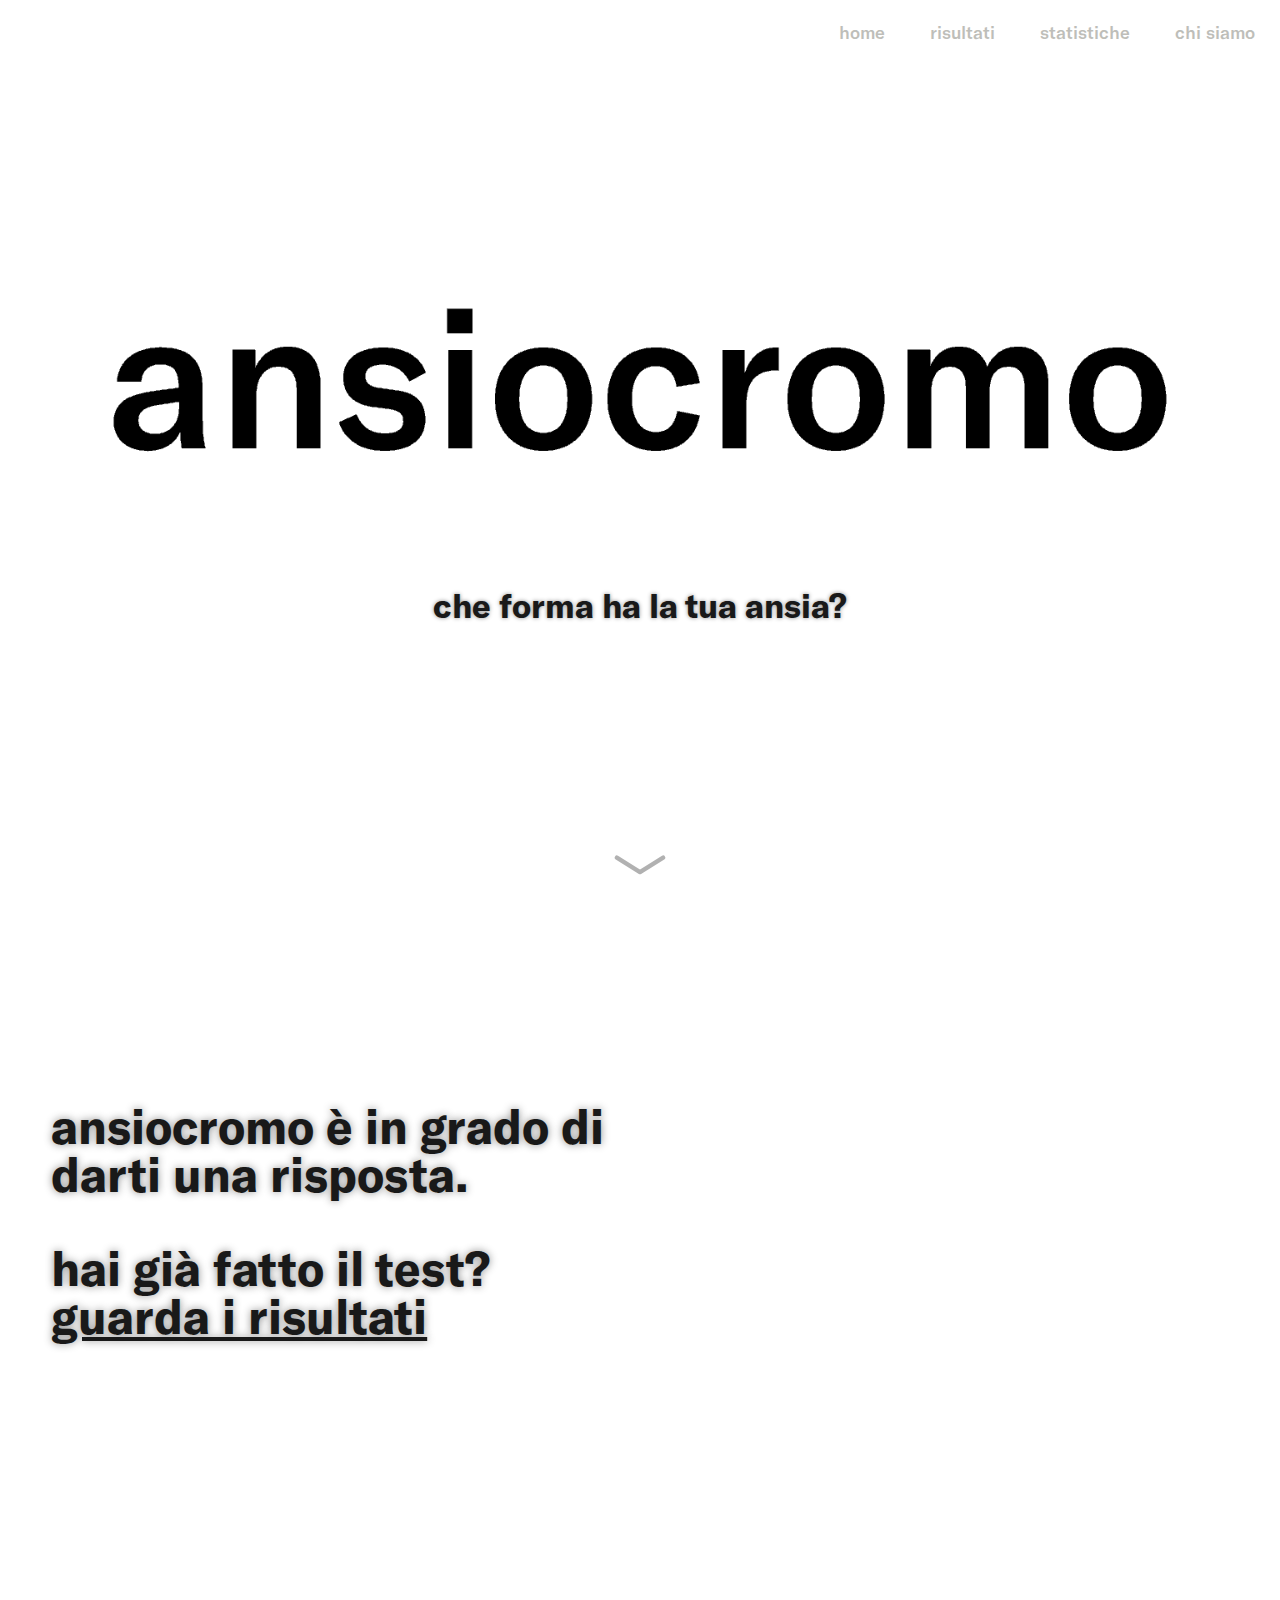
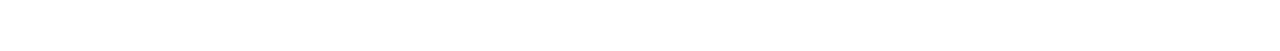
<file: index.html>
<html>
  <head>
    <title>ansiocromo</title>
    <meta charset="utf-8" name="viewport" content="width=device-width, initial-scale=1"/>
    <link href="homeStyle.css" rel="stylesheet" type="text/CSS"/>
    <link rel="preload" href="./fonts/GT-America-Bold.woff" as="font" />
    <link rel="preload" href="./fonts/GT-America-Medium.woff" as="font" />
    <link rel="preload" href="./assets/logo2.png" as="image" />
  </head>
  <body>
    <div class="navbar-parent">
    <div class="mainhead">
      <a href="./index" class="headerTitles">home</a>
      <a href="./login" class="headerTitles">risultati</a>
      <a href="./stat" class="headerTitles">statistiche</a>
      <a href="./about" class="headerTitles">chi siamo</a>
    </div>
  </div>
  <!-- mobile-->
  <div class="mobile-navbar">
    <div class="ham-button"  onclick="toggleNavbar()">
      <span class="menu-txt" id="menuTxt">menu</span>
      <div class="ham-icon" id="hamIcon">
      <div class="ham-bar bar1" id="hamBar1"></div>
      <div class="ham-bar bar2" id="hamBar2"></div>
      <div class="ham-bar bar3" id="hamBar3"></div>
    </div>
    <div class="close-icon hideOpacity" id="closeIcon">
    <div class="close-bar cbar1" id="hamBar1"></div>
    <div class="close-bar cbar2" id="hamBar2"></div>
  </div>
  </div>
    <div class="navbar-menu closed" id="navbarMenu">
      <a href="./index" class="headerTitlesM">home</a>
      <a href="./login" class="headerTitlesM">risultati</a>
      <a href="./stat" class="headerTitlesM">statistiche</a>
      <a href="./about" class="headerTitlesM">chi siamo</a>
    </div>
  </div>
  <!-- mobile end-->
    <div class="logo" id="ripple-logo" style="background: url('./assets/logo2.png') center center / cover no-repeat; height: 100%; width:100%; margin:0; padding:0; cursor:pointer;"></div>
    <div class="logo" id="static-logo">ansiocromo</div>
    <div class="claim"><p id="claim">che forma ha la tua ansia?</p>
  </div>
    <div class="scrollbox-top">
    <div id="scroll-down" onclick="scrollPageDown()">
      <svg id="arrowDown-svg" xmlns="http://www.w3.org/2000/svg" version="1.1" viewBox="-10 0 140 80">
        <polyline id="arrowDown-line" points="3,3,30,20,57,3"/>
      </svg></div>
  </div>
    <div class="section01">
      <p class="bigtext" id="description">ansiocromo è in grado di <br/> darti una risposta.</p>
      <p class="bigtext" id="desc-links">
        hai già fatto il test?<br>
        <a href="http://ansiocromo.it/risultati" target="_blank">guarda i risultati</a>
      </p>
    </div>
      <!-- <div class="section01-mail">
      <p class="bigtext" id="mail-txt">inserisci qui la tua mail per ricevere l'invito esclusivo all'evento.</p>
      <input type="text" name="mailbox" placeholder="indirizzo e-mail" id="mailbox"/>
      <input type="button" name="invia" value="invia" id="invia"/> -->
    </div>

    <script
          src="https://code.jquery.com/jquery-3.2.1.min.js"
          integrity="sha256-hwg4gsxgFZhOsEEamdOYGBf13FyQuiTwlAQgxVSNgt4="
          crossorigin="anonymous"
          type="text/javascript">
    </script>
    <script src="jquery.ripples-min.js" type="text/javascript"></script>
    <script>

    const navbarMenu = document.getElementById("navbarMenu");
    const hamIcon = document.getElementById("hamIcon");
    var open=false;

    function toggleNavbar() {

      if(open==false) {
        navbarMenu.classList.remove('closed');
        hamIcon.classList.add('hideOpacity');
        closeIcon.classList.remove('hideOpacity');
        open=true;
      }
      else{
        navbarMenu.classList.add('closed');
        hamIcon.classList.remove('hideOpacity');
        closeIcon.classList.add('hideOpacity');
        open=false;
      }
    }

      $('#ripple-logo').ripples({
        dropRadius:100,
        perturbance:0.025,
        resolution:80,
      });

      $('#ripple-logo').ripples('drop',600,900,400,.5);

      function scrollPageDown() {
        $('html, body').animate({
          scrollTop: $("#scroll-down").offset().top
        }, 1400);
      }

      function scrollPageUp() {
        $('html, body').animate({
          scrollTop:0
        }, 1400);
      }

      window.addEventListener('scroll', e=>{
        if($(window).scrollTop()>=120){
          $('.scrollbox-top').addClass('hideOpacity');
        }
        else{
          $('.scrollbox-top').removeClass('hideOpacity');
      }
      });
    </script>
  </body>
</html>
</file>
<file: homeStyle.css>
body {
  background-color:rgb(255,255,255);
  margin:0;
  padding:0;
  font-family:gt-america-regular;
  overflow-x:hidden;
}
p {color:white;}

.navbar-parent {
  position:fixed;
  top:0;
  left:0;
  width:100%;
  z-index:999;
}
#static-logo{
  display:none;
}

@media (max-width:900px) {
  .navbar-parent {
    display:none;
  }

  #ripple-logo{
    display:none;
  }

  #static-logo{
    width:100vw;
    height:auto;
    margin-top:16vw;
    display:flex;
    font-size:17vw;
    margin-bottom:16vw;
    justify-content: center;
    font-family:gt-america-medium;
  }
}

.mainhead {
  background-color:rgb(255,255,255);
  display:flex;
  width:100%;
  flex-direction: row;
  /* margin-bottom:35px;
  margin-top:20px; */
  height:5vw;
  flex-wrap:wrap;
  justify-content:flex-end;

}

@media (max-width:900px) {
  .mainhead {
    justify-content:space-between;
    height:8vw;
  }
}

.headerTitles {
  color:rgb(190,190,185);
  font-size:1.4vw;
  margin:auto 0;
  margin-right:25px;
  margin-left:20px;
  text-decoration:none;
  font-family:gt-america-medium;

  -o-transition:.5s;
-ms-transition:.5s;
-moz-transition:.5s;
-webkit-transition:.5s;
transition:.5s;
}

@media(max-width:900px) {
  .headerTitles {
    font-size:2.5vw;
  }
}

.headerTitles:hover {
  color:rgb(25,25,25);
}

/*Mobile*/
.mobile-navbar{
  display:none;
  position:fixed;
  top:0;
  left:0;
  background-color:rgb(255,255,255);
  width:100%;
  justify-content: flex-end;
  flex-direction:column;
}

@media (max-width:900px) {
  .mobile-navbar {
    display:flex;
    z-index:9999;
  }
}

.ham-button{
display:flex;
flex-direction: row;
justify-content: flex-end;
align-self: flex-end;
padding:10 15;
width:80px;
}

.ham-icon{
    display:flex;
    flex-direction:column;

    -o-transition:.2s;
    -ms-transition:.2s;
    -moz-transition:.2s;
    -webkit-transition:.2s;
    transition:.2s;
}

.close-icon{
    display:flex;
    flex-direction:column;;

    -o-transition:.2s;
    -ms-transition:.2s;
    -moz-transition:.2s;
    -webkit-transition:.2s;
    transition:.2s;
}

.ham-bar{
  width: 25px;
  height: 4px;
  background-color: rgb(160,160,160);
  border-radius:1px;
  margin: 2px 0;

  -o-transition:1s;
  -ms-transition:1s;
  -moz-transition:1s;
  -webkit-transition:1s;
  transition:1s;
}

.close-bar{
  top:18px;
  right:15px;
  width: 25px;
  height: 4px;
  background-color: rgb(160,160,160);
  border-radius:1px;
  margin: 2px 0;

  -o-transition:.1s;
  -ms-transition:.1s;
  -moz-transition:.1s;
  -webkit-transition:.1s;
  transition:.1s;
}

.cbar1 {
  position:absolute;
transform:rotate(45deg)
}
.cbar2 {
  position:absolute;
transform:rotate(-45deg)
}

.menu-txt{
    font-family:gt-america-medium;
    font-size:14pt;
    margin:0 10;
    color:rgb(140,140,140);

    -o-transition:.5s;
    -ms-transition:.5s;
    -moz-transition:.5s;
    -webkit-transition:.5s;
    transition:.5s;
}


.navbar-menu{
  display:flex;
  flex-direction:column;
  overflow-y:hidden;
  height:500px;
  -o-transition:1s;
  -ms-transition:1s;
  -moz-transition:1s;
  -webkit-transition:1s;
  transition:1s;

}

.closed{
  height:0;

  -o-transition:1s;
  -ms-transition:1s;
  -moz-transition:1s;
  -webkit-transition:1s;
  transition:1s;
}

.headerTitlesM{
    margin:5 20;
    font-size:12vw;
    font-family:gt-america-medium;
    text-decoration: none;
    color:rgb(190,190,185);
    -o-transition:.2s;
  -ms-transition:.2s;
  -moz-transition:.2s;
  -webkit-transition:.2s;
  transition:.2s;
}
.headerTitlesM:focus{
    color:rgb(25,25,25);
}

/*nobile end*/

.claim {
  position:absolute;
  display:flex;
  display:-webkit-flex;
  flex-direction: column;
  -webkit-flex-direction: column;
  -webkit-align-items: center;
  align-items: center;
  -webkit-justify-content: center;
  justify-content: center;
  width:100%;
  top:65%;
  user-select:none;
  -ms-user-select:none;
  -moz-user-select:none;
  -webkit-user-select:none;
  -o-user-select:none;
}

#claim {
  color: rgb(25,25,25);
  font-size:2.6vw;
  font-family:'gt-america-bold';
  width:100%;
  height:50px;
  margin:0;
  text-align:center;
  text-shadow:0px 0px 4px #909090;
}

@media(max-width:900px) {
  .claim{
    position:relative;
    margin-top:5vh;
  }
  #claim{
    font-family:'gt-america-bold';
    font-size:6vw;
    line-height:6vw;
    text-align:left;
    margin-left:8vw;
    color:rgb(25,25,25);
    text-shadow:0px 0px 8px #909090;
  }
}

#tempi {
  font-family:'gt-america-thin';
}

#count-desc {
  position:relative;
  color: rgb(230,230,230);
  font-size:2vw;
  font-family:'gt-america-regular';
  width:100%;
  height:50px;
  top:3.5vw;
  margin:0;
  text-align:center;
  text-shadow:0px 0px 4px #282828;
}

.scrollbox-top {
  display:flex;
  display:-webkit-flex;
  -webkit-flex-direction: column;
  flex-direction: column;
  -webkit-align-items: center;
  align-items: center;
  -webkit-justify-content: center;
  justify-content: center;
  width:100%;
  height:4vw;

  -o-transition:.5s;
  -ms-transition:.5s;
  -moz-transition:.5s;
  -webkit-transition:.5s;
  transition:.5s;
}

@media(max-width:900px) {
  .scrollbox-top {
    display:none;
  }
}

#scroll-down {
  /* background:url('./assets/scroll-button2.png'); */
  /* background-position: center;
  background-size: cover;
  background-repeat:no-repeat; */
  position: absolute;
  width:60px;
  height:30px;
  top:95%;
  transition: opacity 250ms ease-in-out;
  opacity:0.3;
}

#arrowDown-line {
    fill:none;
    stroke:black;
    stroke-width:5px;
    stroke-linejoin:round;
    stroke-linecap:round;
    transform:scale(2,2);
}

#scroll-down:hover {opacity:1;}

#scroll-up {
  background:url('./assets/scroll-button.png');
  background-position: center;
  background-size: cover;
  background-repeat:no-repeat;
  position: relative;
  width:60px;
  height:30px;
  bottom:10px;
  transition: opacity 250ms ease-in-out;
  opacity:0.3;
}

#scroll-up:hover {opacity:1;}

.section01 {
  position:relative;
  height:700px;
  width:100%;
  display:flex;
  flex-direction: column;

}

.bigtext {
font-family:'gt-america-bold';
font-size:3.7vw;
line-height:3.7vw;
color:rgb(25,25,25);
text-shadow:0px 0px 8px #909090;
}

a {
  color:rgb(25,25,25);
  text-decoration-color: rgb(25,25,25);
}

#description {
width:60vw;
margin-top:150px;
margin-left:4vw;
}
#desc-links {
  width:60vw;
  margin-left:4vw;
  margin-top:0;
}

@media(max-width:900px) {
  #description{
    margin-top:0;
    width:80vw;
  }

  #desc-links {
    width:90vw;
  }

  .bigtext{
    font-size:6vw;
    line-height:6vw;
  }

  .section01 {
    height:150px;


  }
}

.hideOpacity{
  opacity:0;
}
.hideDisplay{
  display:none;
}

@font-face {
  font-family: "gt-america-regular";
  src: url(./fonts/GT-America-Regular.woff) format('woff');
  font-weight: normal;
  font-style: normal;
  font-display:block;
}

@font-face {
  font-family: "gt-america-light";
  src: url(./fonts/GT-America-Light.woff) format('woff');
  font-weight: normal;
  font-style: normal;
  font-display:block;
}

@font-face {
  font-family: "gt-america-bold";
  src: url(./fonts/GT-America-Bold.woff) format('woff');
  font-weight: normal;
  font-style: normal;
  font-display:block;
}

@font-face {
  font-family: "gt-america-thin";
  src: url(./fonts/GT-America-Thin.woff) format('woff');
  font-weight: normal;
  font-style: normal;
  font-display:block;
}

@font-face {
  font-family: "gt-america-medium";
  src: url(./fonts/GT-America-Medium.woff) format('woff');
  font-weight: normal;
  font-style: normal;
  font-display:block;
}
</file>
